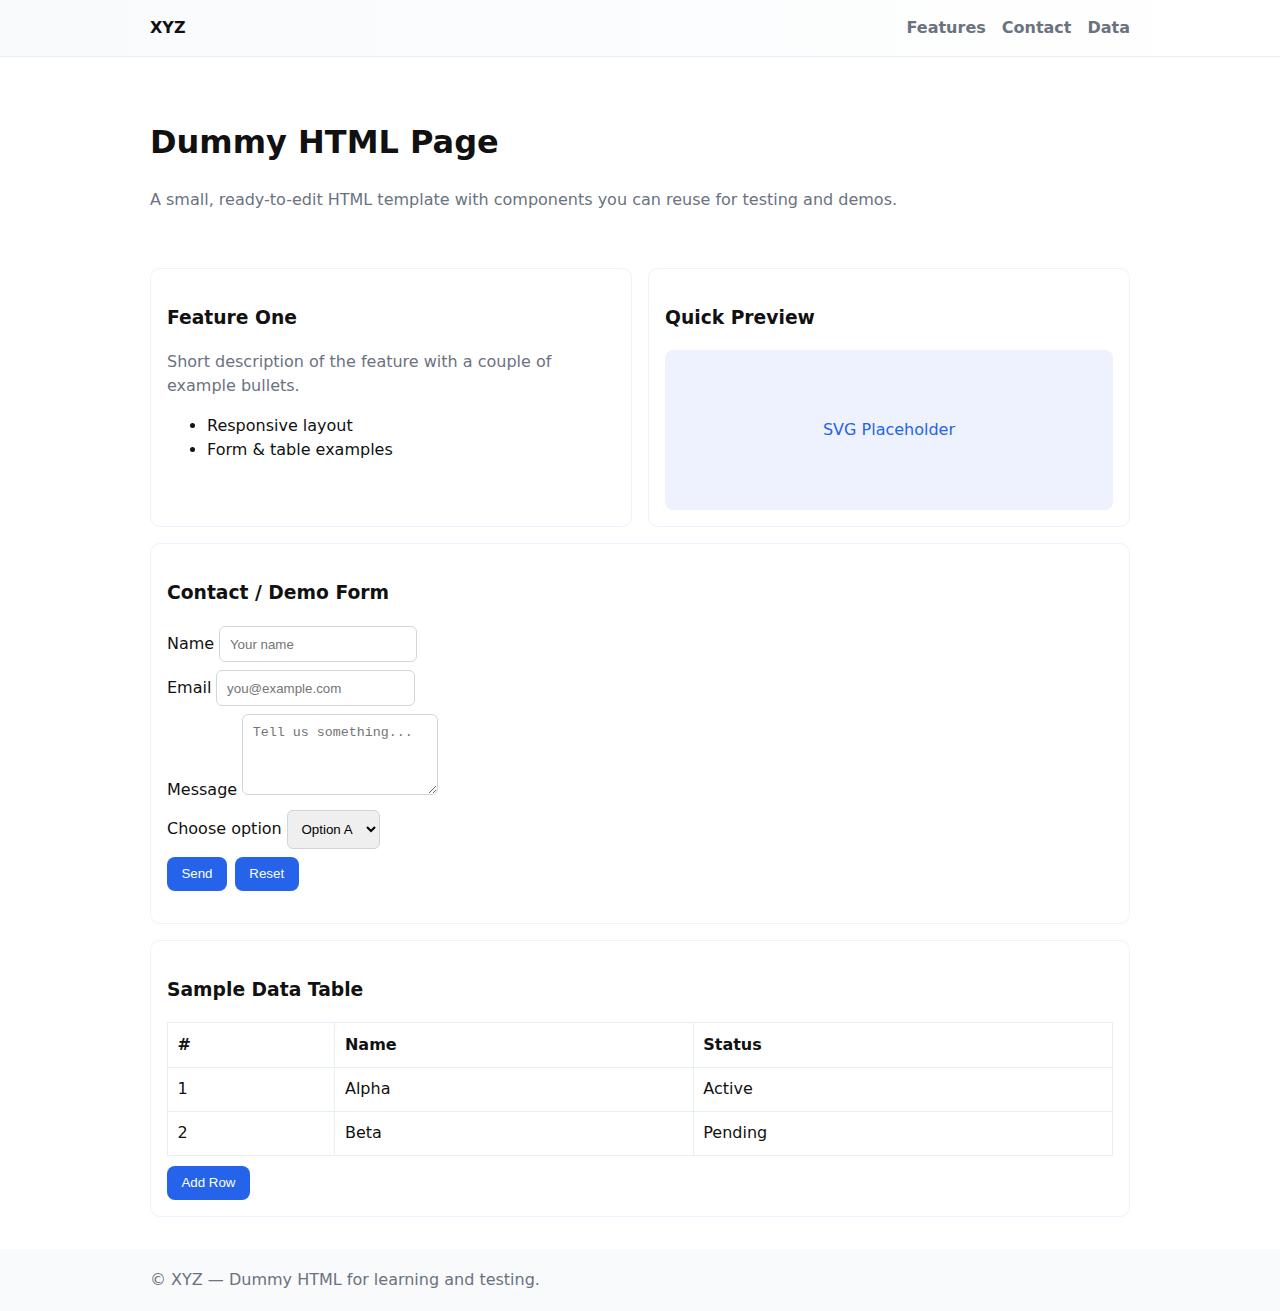
<file: index.html>
<!doctype html>
<html lang="en">
<head>
  <meta charset="utf-8" />
  <meta name="viewport" content="width=device-width,initial-scale=1" />
  <title>Dummy HTML Page</title>
  <style>
    :root{--accent:#2563eb;--muted:#6b7280}
    body{font-family:Inter,system-ui,Arial,sans-serif;margin:0;line-height:1.5;color:#111}
    header{background:linear-gradient(90deg,#f8fafc,#ffffff);border-bottom:1px solid #e6edf6;padding:1rem 2rem}
    .container{max-width:980px;margin:0 auto}
    nav{display:flex;gap:1rem;align-items:center}
    nav a{color:var(--muted);text-decoration:none;font-weight:600}
    .hero{padding:2.5rem 0}
    .grid{display:grid;grid-template-columns:repeat(2,1fr);gap:1rem}
    .card{padding:1rem;border:1px solid #eef2ff;border-radius:10px;background:#fff}
    form{display:flex;flex-direction:column;gap:.5rem}
    input,textarea,select{padding:.6rem;border:1px solid #d1d5db;border-radius:6px}
    button{background:var(--accent);color:white;padding:.6rem .9rem;border:0;border-radius:8px;cursor:pointer}
    table{width:100%;border-collapse:collapse}
    th,td{padding:.6rem;border:1px solid #e6eef8;text-align:left}
    footer{padding:1.2rem 0;margin-top:2rem;background:#f8fafc;color:var(--muted)}
    .img-placeholder{width:100%;height:160px;border-radius:8px;display:flex;align-items:center;justify-content:center;background:#eef2ff;color:var(--accent)}
    @media (max-width:720px){.grid{grid-template-columns:1fr}}
  </style>
</head>
<body>
  <header>
    <div class="container">
      <nav>
        <strong>XYZ</strong>
        <div style="flex:1"></div>
        <a href="#features">Features</a>
        <a href="#form">Contact</a>
        <a href="#data">Data</a>
      </nav>
    </div>
  </header>

  <main class="container">
    <section class="hero">
      <h1>Dummy HTML Page</h1>
      <p style="color:var(--muted)">A small, ready-to-edit HTML template with components you can reuse for testing and demos.</p>
    </section>

    <section id="features" class="grid">
      <div class="card">
        <h3>Feature One</h3>
        <p style="color:var(--muted)">Short description of the feature with a couple of example bullets.</p>
        <ul>
          <li>Responsive layout</li>
          <li>Form & table examples</li>
        </ul>
      </div>

      <div class="card">
        <h3>Quick Preview</h3>
        <div class="img-placeholder">SVG Placeholder</div>
      </div>
    </section>

    <section id="form" style="margin-top:1rem">
      <div class="card">
        <h3>Contact / Demo Form</h3>
        <form id="demoForm">
          <label>Name <input type="text" name="name" placeholder="Your name" required></label>
          <label>Email <input type="email" name="email" placeholder="you@example.com" required></label>
          <label>Message <textarea name="message" rows="4" placeholder="Tell us something..."></textarea></label>
          <label>Choose option
            <select name="option">
              <option>Option A</option>
              <option>Option B</option>
            </select>
          </label>
          <div style="display:flex;gap:.5rem;align-items:center">
            <button type="submit">Send</button>
            <button type="button" id="resetBtn">Reset</button>
          </div>
        </form>
        <p id="formResult" style="color:var(--muted);margin-top:.6rem"></p>
      </div>
    </section>

    <section id="data" style="margin-top:1rem">
      <div class="card">
        <h3>Sample Data Table</h3>
        <table>
          <thead>
            <tr><th>#</th><th>Name</th><th>Status</th></tr>
          </thead>
          <tbody id="tableBody">
            <tr><td>1</td><td>Alpha</td><td>Active</td></tr>
            <tr><td>2</td><td>Beta</td><td>Pending</td></tr>
          </tbody>
        </table>
        <div style="margin-top:.6rem">
          <button id="addRow">Add Row</button>
        </div>
      </div>
    </section>

  </main>

  <footer>
    <div class="container">© XYZ — Dummy HTML for learning and testing.</div>
  </footer>

  <script>
    // Simple interactions for demo/testing
    const form = document.getElementById('demoForm');
    const result = document.getElementById('formResult');
    form.addEventListener('submit', e => {
      e.preventDefault();
      const data = new FormData(form);
      result.textContent = `Thanks, ${data.get('name') || 'friend'} — we got your message.`;
      form.reset();
    });

    document.getElementById('resetBtn').addEventListener('click', () => {
      form.reset(); result.textContent = '';
    });

    document.getElementById('addRow').addEventListener('click', () => {
      const tbody = document.getElementById('tableBody');
      const next = tbody.rows.length + 1;
      const tr = document.createElement('tr');
      tr.innerHTML = `<td>${next}</td><td>Item ${next}</td><td>New</td>`;
      tbody.appendChild(tr);
    });
  </script>
</body>
</html>
</file>
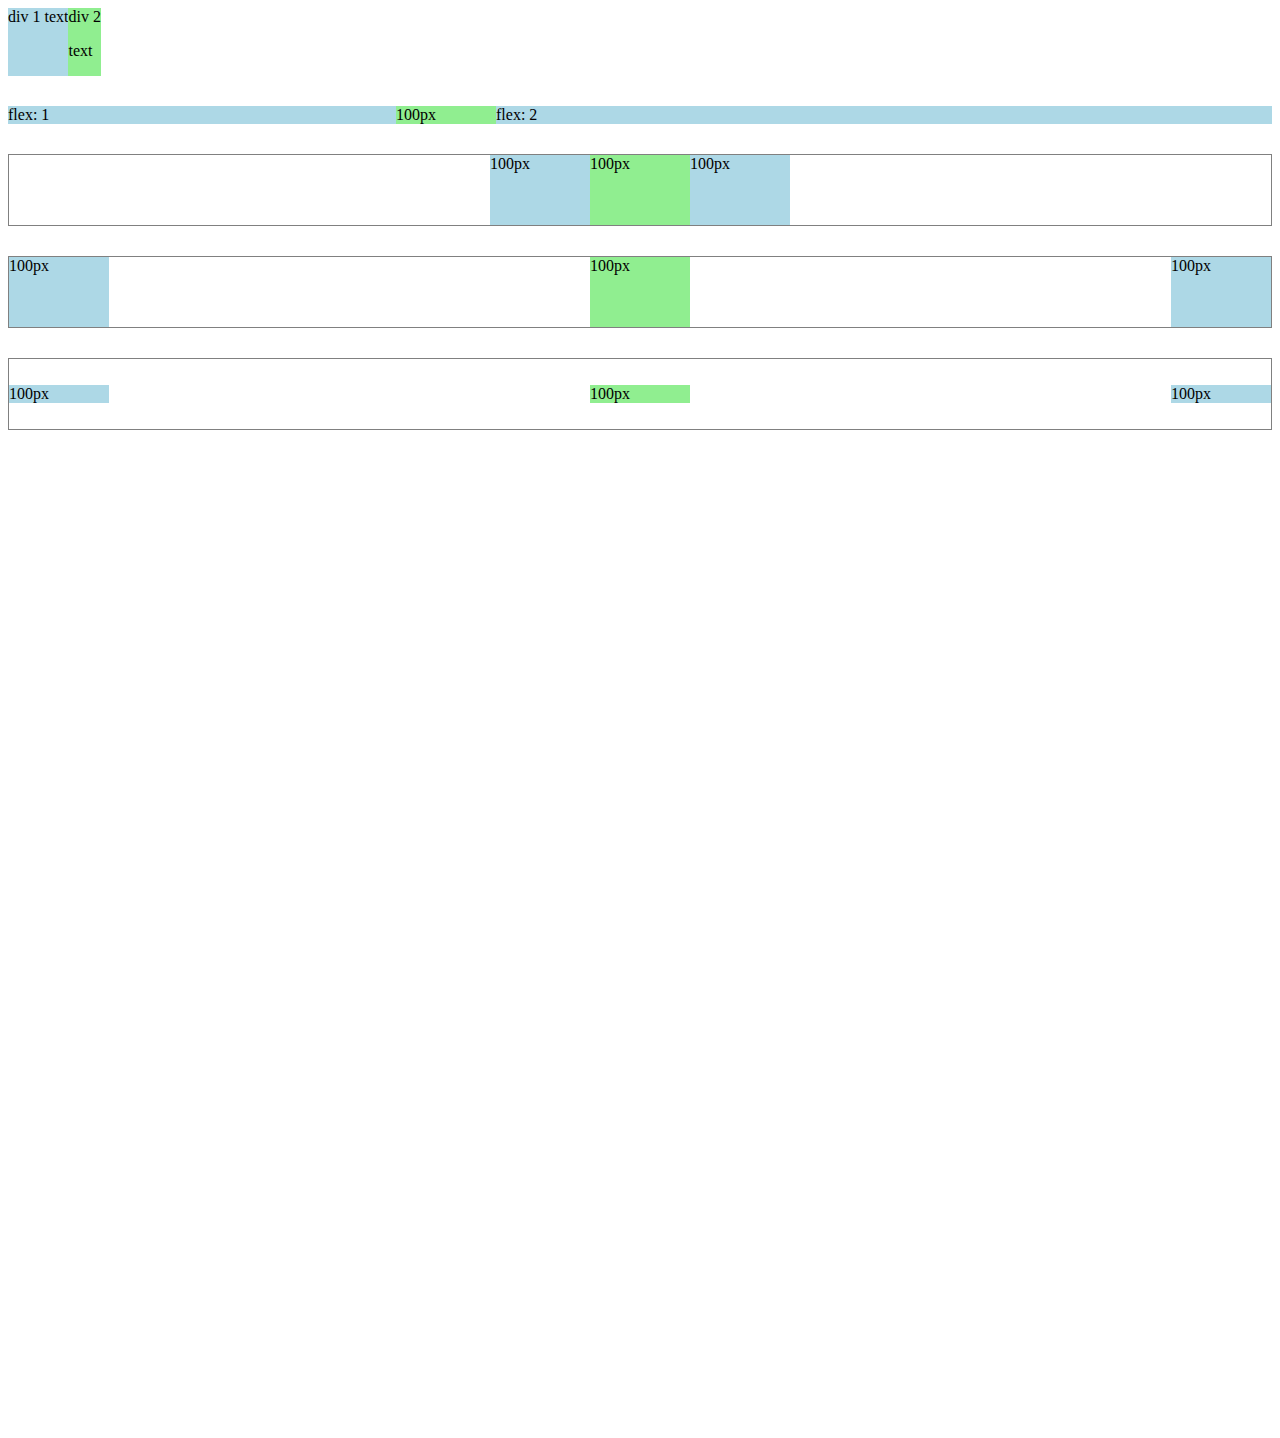
<file: flexbox.html>
<!DOCTYPE html>
<html>
  <head>
    <title>Flexbox Practice</title>
  </head>
  <body style="padding-bottom: 1000px;">
    <div style="
    display:flex;
    flex-direction:row;">
    
    <div style="background-color:lightblue;"> div 1 text</div>
    <div style="background-color:lightgreen;">div 2<p>text</p></div>
    </div>

  <div style="
    margin-top: 30px;
    display:flex;
    flex-direction:row;">
    
    <div style="background-color:lightblue;
    flex: 1;">
    flex: 1</div>

    <div style="background-color:lightgreen;
    width: 100px;">
    100px</div>

    <div style="background-color:lightblue;
    flex: 2;">
    flex: 2</div>
    </div>

    <div style="
    margin-top: 30px;
    height: 70px;
    border-width: 1px;
    border-style: solid;
    border-color: gray;
    display:flex;
    flex-direction:row;
    justify-content: center;">
    
    <div style="background-color:lightblue;
    width: 100px;">
    100px</div>

    <div style="background-color:lightgreen;
    width: 100px;">
    100px</div>

    <div style="background-color:lightblue;
    width: 100px;">
    100px</div>
    </div>

    <div style="
    margin-top: 30px;
    height: 70px;
    border-width: 1px;
    border-style: solid;
    border-color: gray;
    display:flex;
    flex-direction:row;
    justify-content: space-between;">
    
    <div style="background-color:lightblue;
    width: 100px;">
    100px</div>

    <div style="background-color:lightgreen;
    width: 100px;">
    100px</div>

    <div style="background-color:lightblue;
    width: 100px;">
    100px</div>
    </div>

    <div style="
    margin-top: 30px;
    height: 70px;
    border-width: 1px;
    border-style: solid;
    border-color: gray;
    display:flex;
    flex-direction:row;
    justify-content: space-between;
    align-items: center;">
    
    <div style="background-color:lightblue;
    width: 100px;">
    100px</div>

    <div style="background-color:lightgreen;
    width: 100px;">
    100px</div>

    <div style="background-color:lightblue;
    width: 100px;">
    100px</div>
    </div>
  </body>
</html>
</file>
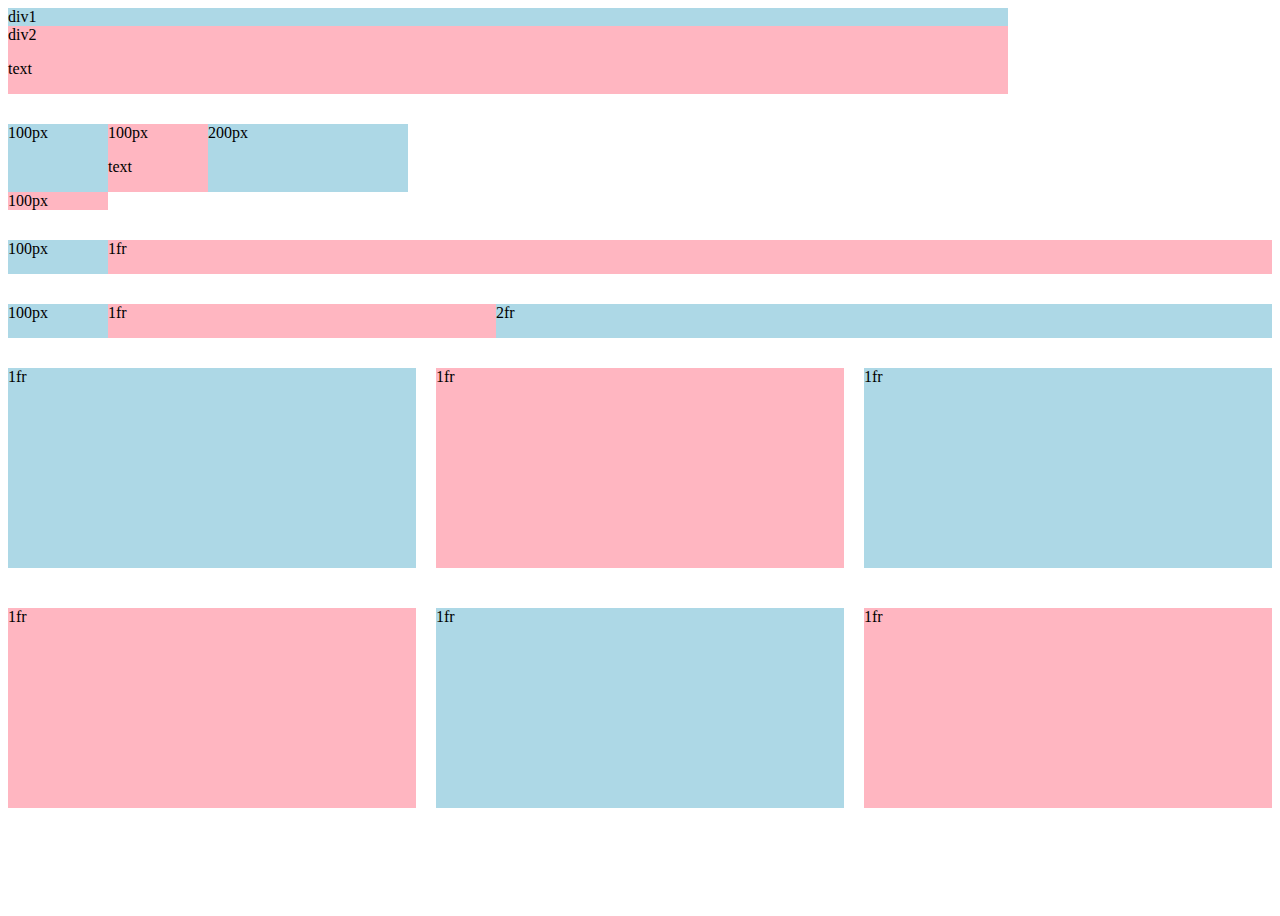
<file: grid.html>
<!DOCTYPE html>
<html>
  <head>
    <title>Grid Practice</title>
  </head>
  <body style="padding-bottom: 100px;">
    <div style="
     display: grid;
     grid-template-columns:  1000px;">
      <div style="background-color: lightblue;">div1</div>
      <div style="background-color: lightpink;">div2<p>text</p></div>
    </div>

    <div style="
      margin-top: 30px;
      display: grid;
      grid-template-columns: 100px 100px 200px;">
      <div style="background-color: lightblue;">100px</div>
      <div style="background-color: lightpink;">100px<p>text</p></div>
      <div style="background-color: lightblue;">200px</div>
      <div style="background-color: lightpink;">100px</div>
    </div>

    <div style="
      margin-top: 30px;
      display: grid;
      grid-template-columns: 100px 1fr;">
      <div style="background-color: lightblue;">100px</div>
      <div style="background-color: lightpink;">1fr<p></p></div>  
    </div>

     <div style="
      margin-top: 30px;
      display: grid;
      grid-template-columns: 100px 1fr 2fr;">
      <div style="background-color: lightblue;">100px</div>
      <div style="background-color: lightpink;">1fr<p></p></div>
      <div style="background-color: lightblue;">2fr</div>  
    </div>

    <div style="
      margin-top: 30px;
      display: grid;
      grid-template-columns: 1fr 1fr 1fr;
      column-gap: 20px;
      row-gap: 40px;">
      <div style="background-color: lightblue; height: 200px;">1fr</div>
      <div style="background-color: lightpink; height: 200px;">1fr<p></p></div>
      <div style="background-color: lightblue; height: 200px;">1fr</div> 
      <div style="background-color: lightpink; height: 200px;">1fr<p></p></div> 
      <div style="background-color: lightblue; height: 200px;">1fr</div> 
      <div style="background-color: lightpink; height: 200px;">1fr
    </div>
  </body>
</html>
</file>
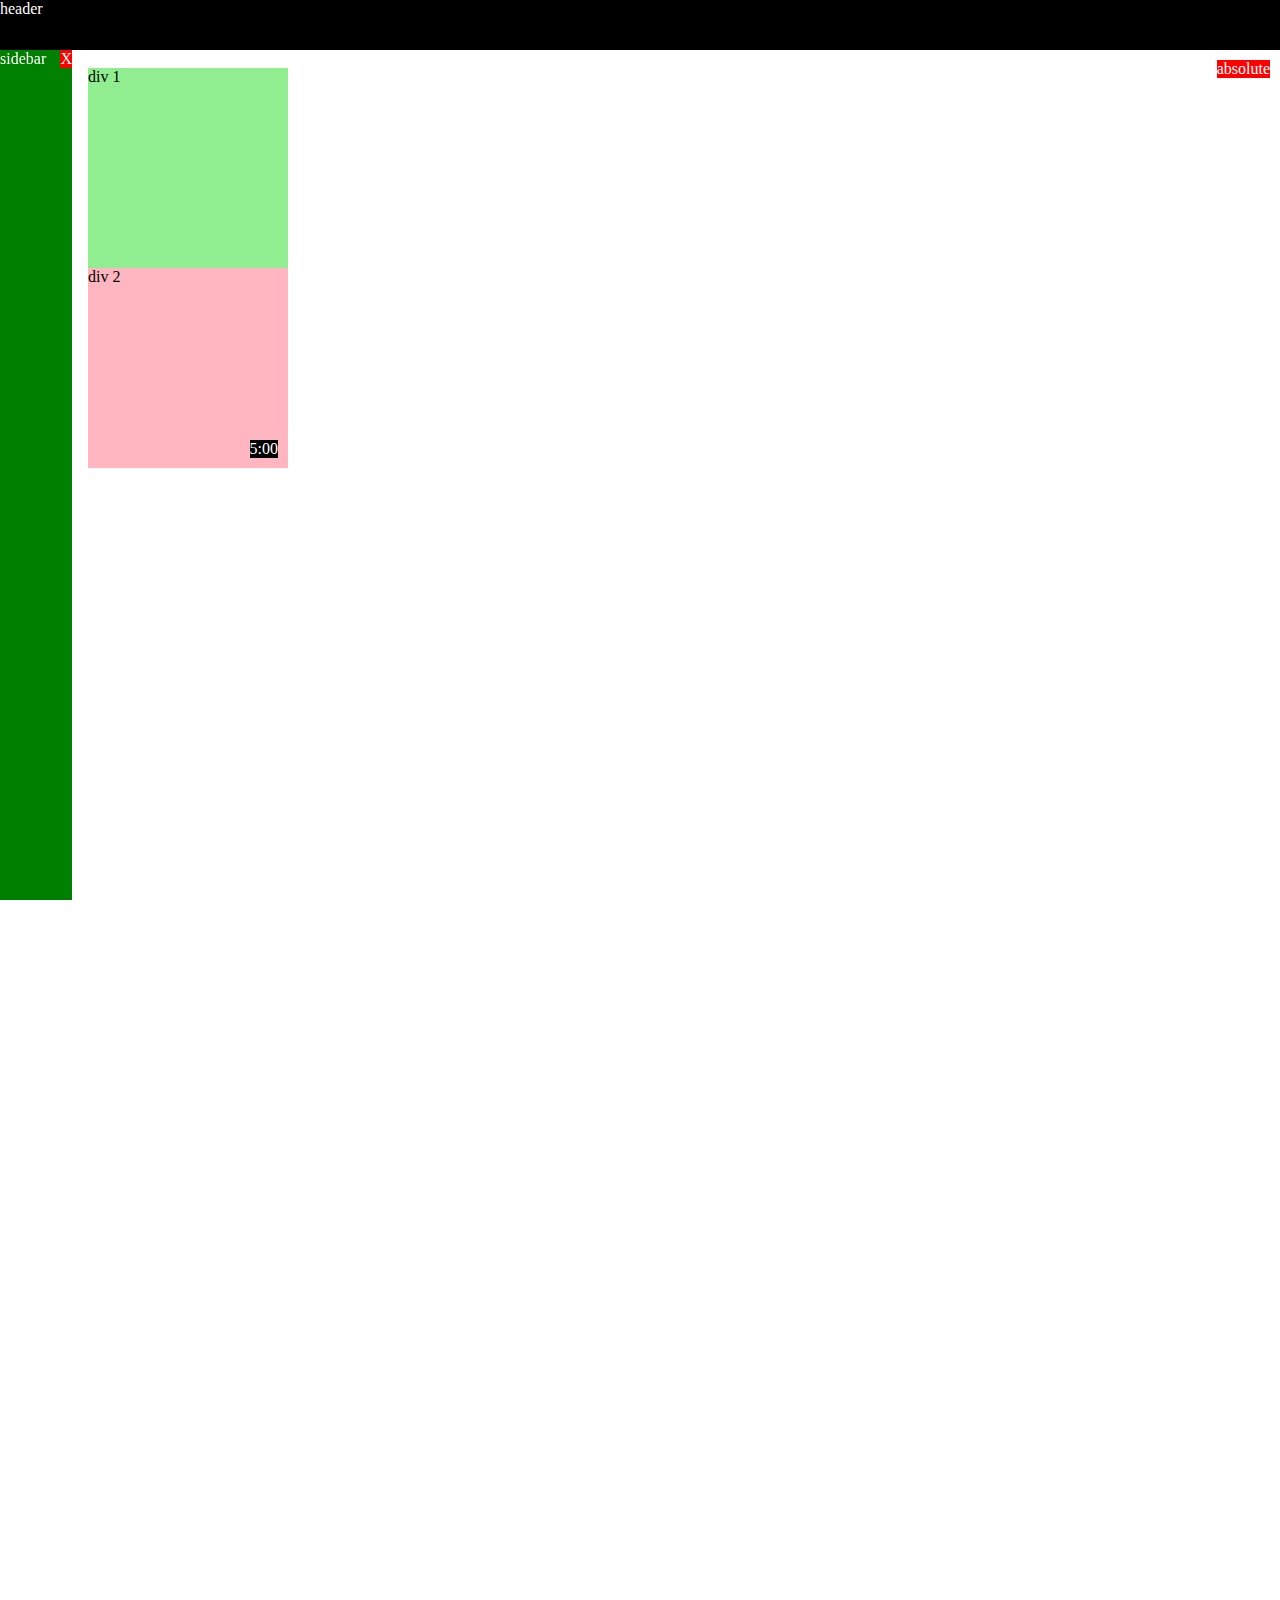
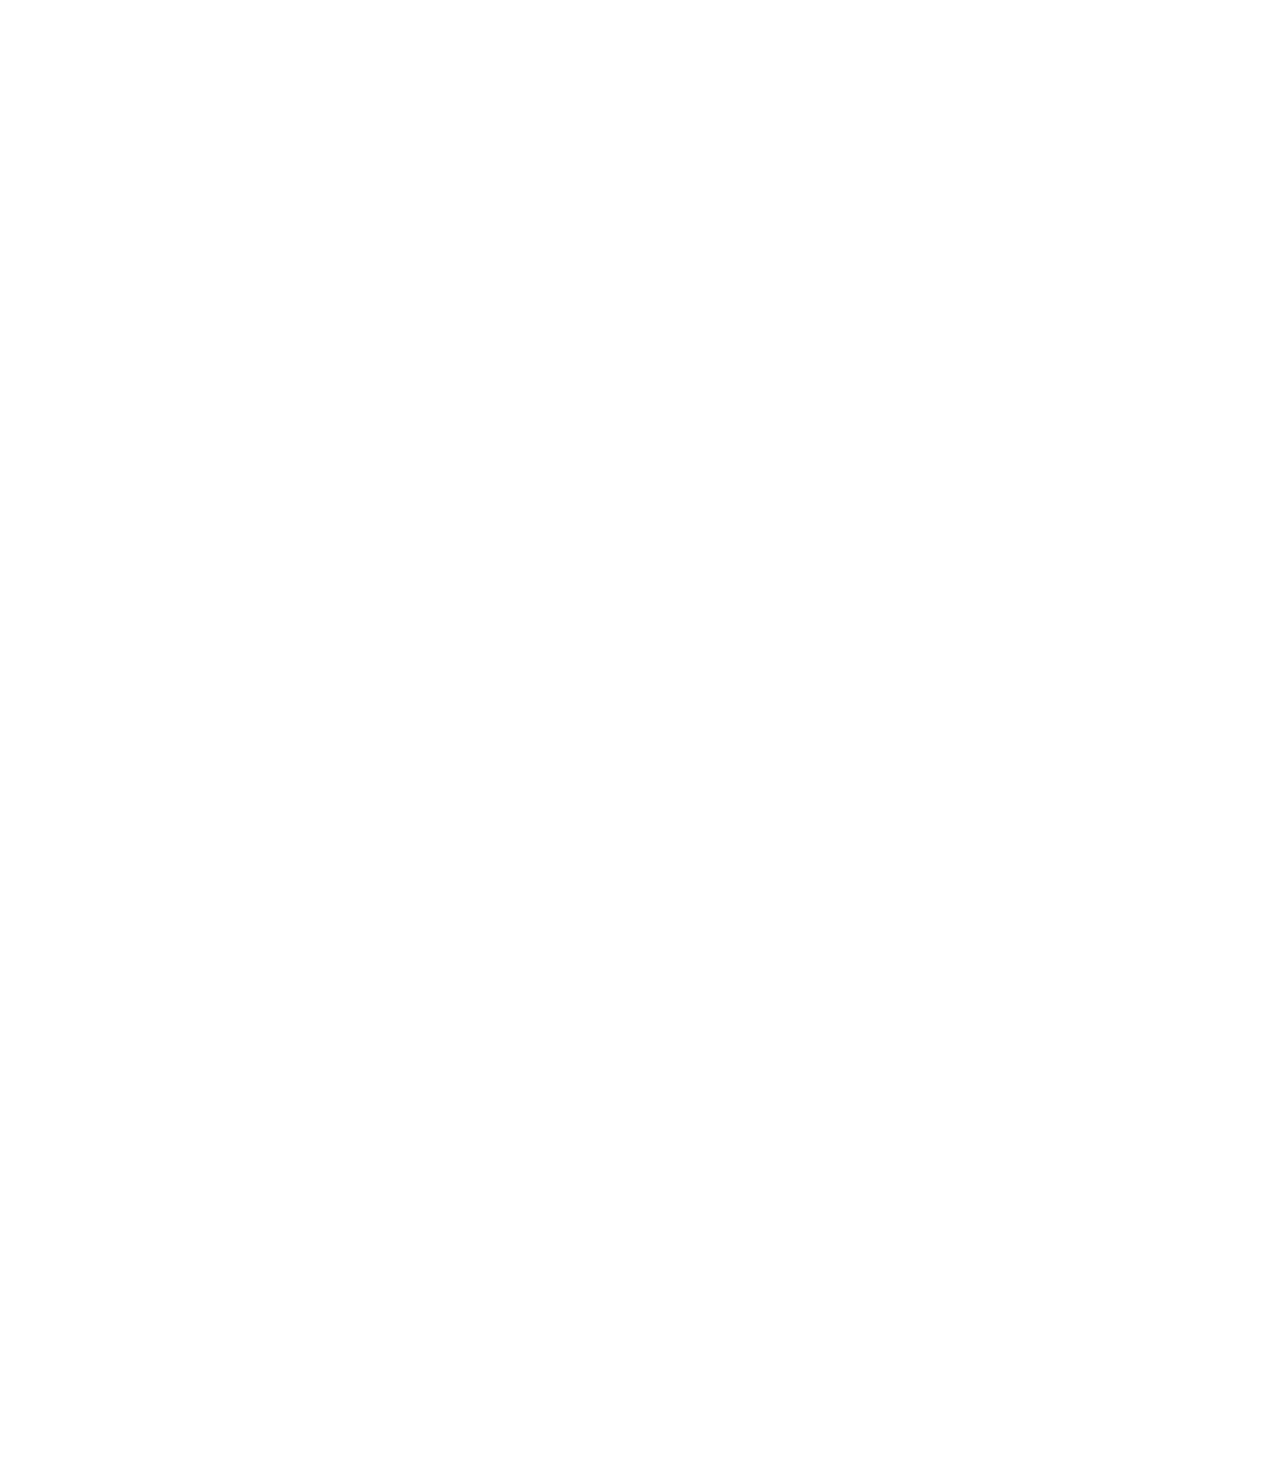
<file: position.html>
<!DOCTYPE html>
<html>
  <head>
    <title>position practice</title>
  </head>
  <body style="
    height:3000px;
    padding-top: 60px;
    padding-left: 80px;">
    <div style="
      background-color: black;
      color: white;
      position: fixed;
      top: 0px;
      left: 0px;
      right: 0px;
      height: 50px;
      z-index: 100;">
      header
    </div>

    <div style="
    background-color: green;
    color: white;
    position: fixed;
    left: 0;
    bottom: 0;
    top: 50px;
    width: 72px;">
    sidebar
  
   <div style="
    background-color: red;
    color: white;
    position:absolute ;
    right: 0px;
    top: 0px;
  ">X
  </div>
  </div> 

    <div style="
    background-color: red;
    color: white;
    position:absolute ;
    right: 10px;
    top: 60px;
  ">absolute</div>

    <div style="
    background-color:lightgreen ;
    height:200px;
    width: 200px;
    position: static;
     ">div 1</div>
    <div style="
    background-color: lightpink;
    height: 200px;
    width: 200px;
    position: relative;">
      <div style="
    background-color: black;
    color: white;
    position:absolute ;
    right: 10px;
    bottom: 10px;
  ">5:00</div>div 2</div>
  </body>
</html>
</file>
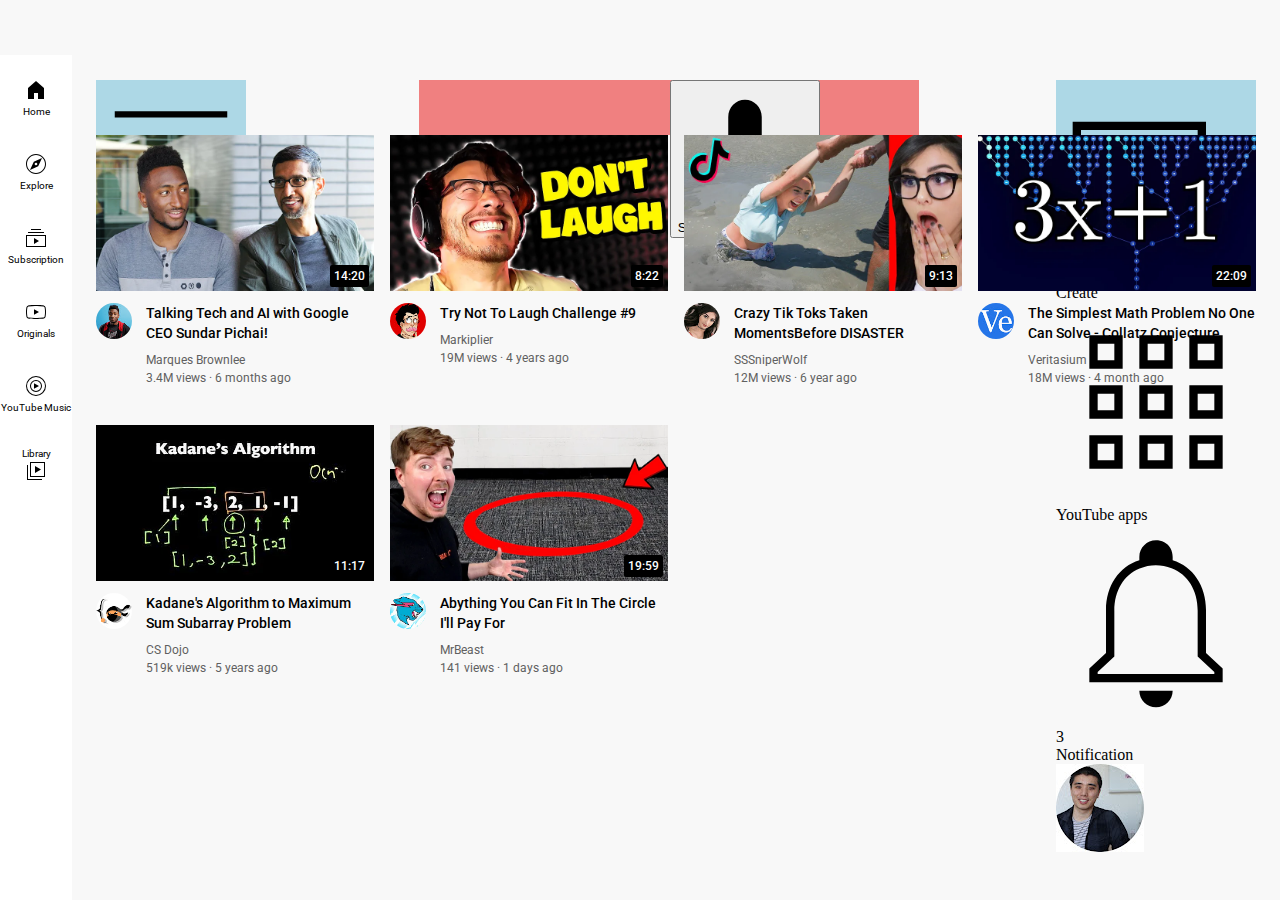
<file: youtube.html>
<!-- test commit -->

<!DOCTYPE html>
<html>
  <head>
    <title>Youtube.com Clone</title>
    <link rel="preconnect" href="https://fonts.googleapis.com">
    <link rel="preconnect" href="https://fonts.gstatic.com" crossorigin>
    <link href="https://fonts.googleapis.com/css2?family=Roboto:wght@400;500;700&display=swap" 
     rel="stylesheet">

    <link rel="stylesheet" href="styles/general.css"> 
    <link rel="stylesheet" href="styles/header.css">   
    <link rel="stylesheet" href="styles/video.css">  
    <link rel="stylesheet" href="styles/sidebar.css">
    
  </head>
  <body>
    <div class="header">
      <div class="left-section">
        <img class="hamburger-menu" src="icons/hamburger-menu.svg">
        <img class="youtube-logo" src="icons/youtube-logo.svg">
      </div>
      <div class="middle-section">
        <input class="search-bar" type="text" 
    placeholder="Search">
    <button class="search-button">
        <img class="search-icon" src="icons/search.svg">
        <div class="tooltip">Search</div>
    </button>
    <button class="voice-search-button">
        <img class="voice-search-icon" src="icons/voice-search-icon.svg">
        <div class="tooltip">Search with your voice</div>
    </button>
      </div>
      
      <div class="right-section">
        <div class="upload-icon-container">
           <img class="upload-icon" src="icons/upload.svg">
            <div class="tooltip">Create</div>
        </div>
       
        <div class="youtube-apps-container">
          <img class="youtube-apps-icon"  src="icons/youtube-apps.svg">
            <div class="tooltip">YouTube apps</div>
        </div>
        
       
        <div class="notification-icon-container">
          <img class="notification-icon" src="icons/notifications.svg">
          <div class="notifications-count">3</div>
          <div class="tooltip">Notification</div>
        </div>
        <img class="current-user-picture" src="channel-picture/my-channel.jpeg">
      </div>
     
   </div>

   <div class="sidebar">
     <div class="sidebar-link">
      <img src="icons/home.svg">
      <div>Home</div>
     </div>
     <div class="sidebar-link">
      <img src="icons/explore.svg">
      <div>Explore</div>
     </div>
     <div class="sidebar-link">
      <img src="icons/subscriptions.svg">
      <div>Subscription</div>
     </div>
     <div class="sidebar-link">
      <img src="icons/originals.svg">
      <div>Originals</div>
     </div>
     <div class="sidebar-link">
      <img src="icons/youtube-music.svg">
      <div>YouTube Music</div>
     </div>
     <div class="sidebar-link">
      <div>Library</div>
      <img src="icons/library.svg">
     </div>
   </div>
    
    
    <div class="video-grid">
      <div class="video-preview">
        <div class="thumbnail-row">
          <a href="https://www.youtube.com/watch?v=n2RNcPRtAiY" target="_blank" class="video-title-link">
           <img class="thumbnail" src="thumbnails/thumbnail-1.webp">
          </a>
          
        <div class="video-time">14:20</div>
        </div>
        <div class="video-info-grid">
          <div class="channel-picture">
            <img class="profile-picture" src="channel-picture/channel-1.jpeg">
          </div>
          <div class="video-info">
            <p class="video-title">
              Talking Tech and AI with Google CEO Sundar Pichai!
            </p>
            <p class="video-author">
              Marques Brownlee
            </p>
            <p class="video-stats">
              3.4M views &#183; 6 months ago
            </p>
          </div>
        </div>
      </div>

      <div class="video-preview">
        <div class="thumbnail-row">
          <a href="https://www.youtube.com/watch?v=mP0RAo9SKZk" target="_blank" class="video-title-link">
            <img class="thumbnail" src="thumbnails/thumbnail-2.webp">
          </a>
          
          <div class="video-time">8:22</div>
        </div>
        <div class="video-info-grid">
          <div class="channel-picture">
            <img class="profile-picture" src="channel-picture/channel-2.jpeg">
          </div>
          <div class="video-info">
            <p class="video-title">
              Try Not To Laugh Challenge #9
            </p>
            <p class="video-author">
              Markiplier
            </p>
            <p class="video-stats">
              19M views &#183; 4 years ago
            </p>
          </div>
        </div>
      </div>

      <div class="video-preview">
        <div class="thumbnail-row">
          <a href="https://www.youtube.com/watch?v=FgjPQQeTh1w" target="_blank" class="video-title-link">
            <img class="thumbnail" src="thumbnails/thumbnail-3.webp">
          </a>
          
          <div class="video-time">9:13</div>
        </div>
        <div class="video-info-grid">
          <div class="channel-picture">
            <img class="profile-picture" src="channel-picture/channel-3.jpeg">
          </div>
          <div class="video-info">
            <p class="video-title">
              Crazy Tik Toks Taken MomentsBefore DISASTER
            </p>
            <p class="video-author">
             SSSniperWolf
            </p>
            <p class="video-stats">
               12M views &#183; 6 year ago
            </p>
          </div>
        </div>
      </div>

      <div class="video-preview">
        <div class="thumbnail-row">
          <a href="https://www.youtube.com/watch?v=094y1Z2wpJg" target="_blank" class="video-title-link">
             <img class="thumbnail" src="thumbnails/thumbnail-4.webp">
          </a>
         
          <div class="video-time">22:09</div>
        </div>
        <div class="video-info-grid">
          <div class="channel-picture">
            <img class="profile-picture" src="channel-picture/channel-4.jpeg">
          </div>
          <div class="video-info">
            <p class="video-title">
              The Simplest Math Problem No One Can Solve - Collatz Conjecture
            </p>
            <p class="video-author">
              Veritasium
            </p>
            <p class="video-stats">
              18M views &#183; 4 month ago
            </p>
          </div>
        </div>
      </div>

      <div class="video-preview">
        <div class="thumbnail-row">
          <a href="https://www.youtube.com/watch?v=86CQq3pKSUw" target="_blank" class="video-title-link">
              <img class="thumbnail" src="thumbnails/thumbnail-5.webp">
          </a>
        
          <div class="video-time">11:17</div>
        </div>
        <div class="video-info-grid">
          <div class="channel-picture">
            <img class="profile-picture" src="channel-picture/channel-5.jpeg">
          </div>
          <div class="video-info">
            <p class="video-title">
              Kadane's Algorithm to Maximum Sum Subarray Problem 
            </p>
            <p class="video-author">
            CS Dojo
            </p>
            <p class="video-stats">
              519k views &#183; 5 years ago
            </p>
          </div>
        </div>
      </div>

      <div class="video-preview">
        <div class="thumbnail-row">
          <a href="https://www.youtube.com/watch?v=yXWw0_UfSFg" target="_blank" class="video-title-link">
                <img class="thumbnail" src="thumbnails/thumbnail-6.webp">
          </a>
      
          <div class="video-time">19:59</div>
        </div>
        <div class="video-info-grid">
          <div class="channel-picture">
            <img class="profile-picture" src="channel-picture/channel-6.jpeg">
          </div>
          <div class="video-info">
            <p class="video-title">
            Abything You Can Fit In The Circle I'll Pay For
            </p>
            <p class="video-author">
             MrBeast
            </p>
            <p class="video-stats">
              141 views &#183; 1 days ago
            </p>
          </div>
        </div>
      </div>
    </div>
  </body>
</html>
</file>
<file: styles/general.css>
p{
        font-family: Roboto, Arial;
        margin-top: 0;
        margin-bottom: 0;
      }

body{
  margin: 0;
  padding-top: 80px;
  padding-left: 96px;
  padding-right: 24px;
  background-color: rgb(248, 248, 248);
}
</file>
<file: styles/header.css>
.header{
  height: 55px;
  display: flex;
  flex-direction: row;
  justify-content: space-between;
 }

 .left-section{
  background-color: lightblue;
  width: 150px;
 }
 .middle-section{
  background-color: lightcoral;
  flex: 1;
  margin-left: 70px;
  margin-right: 35px;
  max-width: 500px;
 }
 .right-section{
  background-color: lightblue;
  width: 200px;
 }
</file>
<file: styles/video.css>
.thumbnail{
        width: 100%;
      }
     
      .video-title{
       margin-top: 0;
       font-size: 14px;
       font-weight: 500;  /* <!-- Bold -- 700, medium- 500 */
       line-height: 20px;
       margin-bottom: 10px;
      }
    
     .video-info-grid{
      display: grid;
      grid-template-columns:50px 1fr;
     }
     
     .profile-picture{
      width: 36px;
      border-radius: 50px;
     }
     .thumbnail-row{
      margin-bottom:8px ;
      position: relative;
     }
     .video-author,
     .video-stats{
      font-size: 12px;
      color: rgb(96, 96, 96);
     }
     .video-author{
      margin-bottom: 4px;
     }
     .video-grid{
      display: grid;
      grid-template-columns: 1fr 1fr 1fr;
      column-gap: 16px;
      row-gap: 40px;
     }

    @media (max-width:750px){ /* css actvate only when screen size 750 or less than */
      .video-grid{
        grid-template-columns: 1fr 1fr;
      }
    }

    @media (min-width:751) and (max-width:999px){
       .video-grid{
        grid-template-columns: 1fr 1fr 1fr;
       }
    }

    @media (min-width:1000px){
      .video-grid{
        grid-template-columns: 1fr 1fr 1fr 1fr ;
      }
    }

   

     .video-time{
      font-family: Roboto, Arial;
      font-size: 12px;
      font-weight: 500;
      /* padding-left: 4px;
      padding-right: 4px;
      padding-top: 4px;
      padding-bottom: 4px; */
      padding: 4px ;
      border-radius: 2px;
      background-color: black;
      color: white;
      position: absolute;
      bottom: 8px;
      right: 5px;
     }
</file>
<file: styles/sidebar.css>
.sidebar{
  position: fixed;
  left: 0;
  bottom: 0;
  top: 55px;
  background-color: white;
  width: 72px;
  z-index: 200;
  padding-top: 5px;
}

.sidebar-link{
  height: 74px;
  display: flex;
  justify-content: center;
  align-items: center;
  flex-direction: column;
  cursor: pointer;
}

.sidebar-link:hover{
  background-color: rgb(235, 235, 235);
}
.sidebar-link img{
  height: 24px;
  margin-bottom: 4px;
}
.sidebar-link div{
  font-family: Roboto, Arial;
  font-size: 10px;
}
</file>
